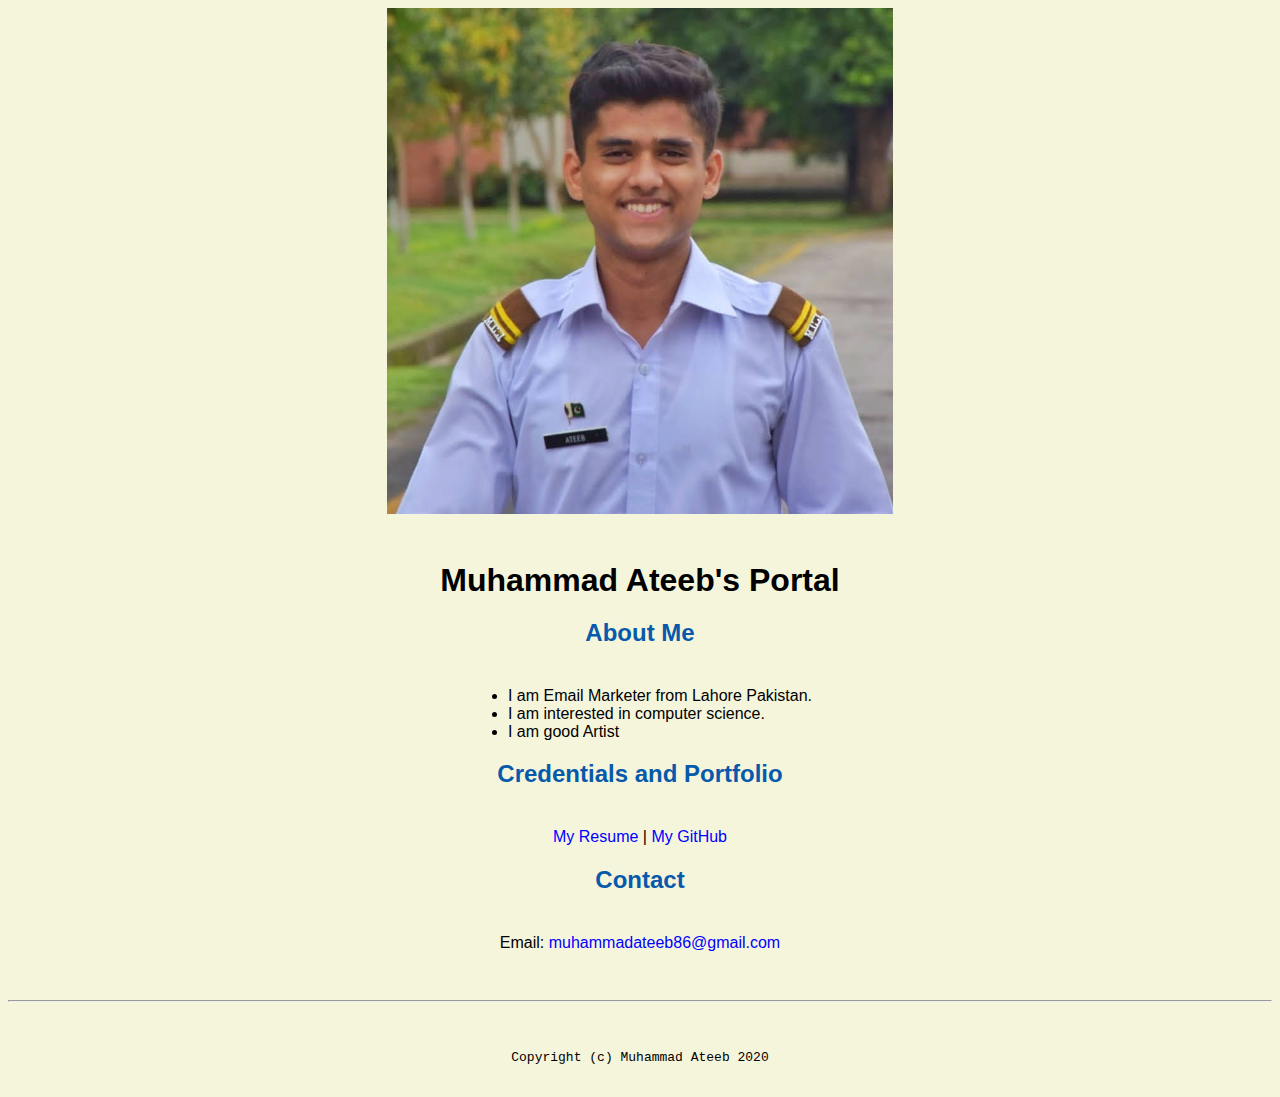
<file: index.html>
<html lang="en">

  <header>
    <title>Muhammad Ateeb's Portal</title>
    <link rel="stylesheet" href="/css/master.css">
    <link rel="faviconIcon" href="favicon.ico"type="image/x-icon">
    <link rel="shortcut" href="favicon.ico"type="image/x-icon">
    <meta name="viewport" content="width=device-width, initial scale=1, shrink-to-fit=no">
    <meta name="name" content="Muhamamd Ateeb's Portal">
    
  </header>

  <body>
    <img src="/images/Ateeb.jpg" width="40%" alt="banner">
    <h1>Muhammad Ateeb's Portal</h1>
    <h2>About Me</h2>
    <ul>
      <li>I am Email Marketer from Lahore Pakistan.</li>
      <li>I am interested in computer science.</li>
      <li>I am good Artist</li>
    </ul>
    <h2>Credentials and Portfolio</h2>

    <p><a href="resume.html">My Resume</a> | <a href="https://github.com/muhammadateeb86">My GitHub</a></p>
    <h2>Contact</h2>

    <p>Email: <a href="mailto:muhammadateeb86@gmail.com">muhammadateeb86@gmail.com</a></p>


  </body>

  <footer>
    <hr>
    <code>Copyright (c) Muhammad Ateeb 2020</code>

  </footer>

</html>
</file>
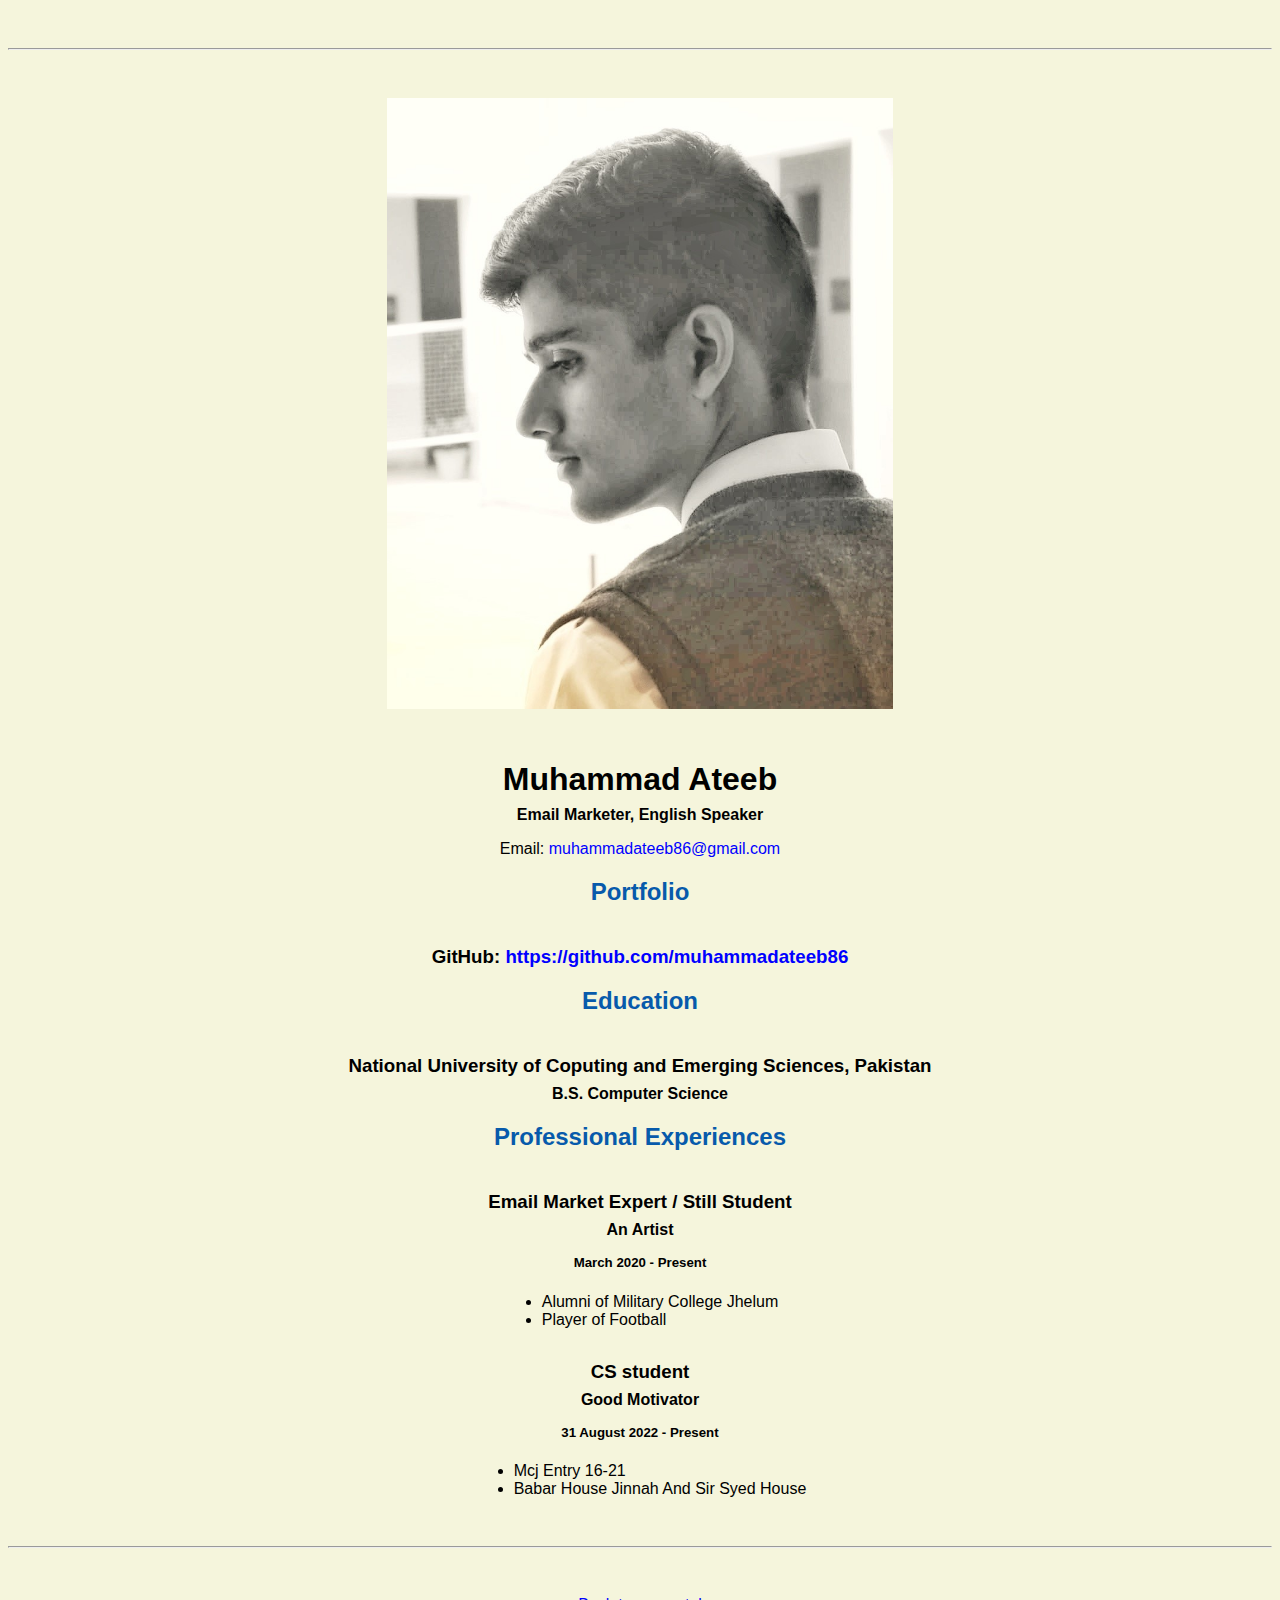
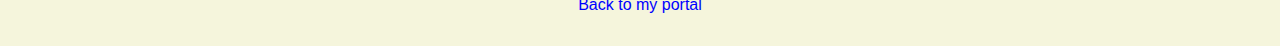
<file: resume.html>
<!doctype html>

<!-- this is a comment for human! -->

<html lang="en">

  <header>
    <title>Muhammad Ateeb's Resume</title>
    <link rel="stylesheet" href="/css/master.css">
    <link rel="faviconIcon" href="favicon.ico"type="image/x-icon">
    <link rel="shortcut" href="favicon.ico"type="image/x-icon">
    <meta name="viewport" content="width=device-width, initial scale=1, shrink-to-fit=no">
    <meta name="name" content="Muhamamd Ateeb's Portal">
    
  </header>

  <body>
    <hr>

    <img src="/images/aa.jpg" alt="image" width="40%">

    <h1>Muhammad Ateeb</h1>
    <h4>Email Marketer, English Speaker</h4>

    <p>Email: <a href="mailto:muhammadateeb86@gmail.com" target="_blank">muhammadateeb86@gmail.com</a></p>
    <!-- don't post physical address, personal phone number or other personal information on the web! -->

    <h2>Portfolio</h2>
      <h3>GitHub: <a href="https://github.com/muhammadateeb86" target="_blank">https://github.com/muhammadateeb86</a></h3>

    <h2>Education</h2>

    <h3>National University of Coputing and Emerging Sciences, Pakistan</h3>
    <h4>B.S. Computer Science</h4>

    <h2>Professional Experiences</h2>

    <h3>Email Market Expert / Still Student</h3>
    <h4>An Artist </h4>
    <h5>March 2020 - Present</h5>
      <ul>
        <li>Alumni of Military College Jhelum</li>
        <li>Player of Football</li>
      </ul>

    <h3>CS student</h3>
    <h4>Good Motivator</h4>
    <h5>31 August 2022 - Present</h5>
      <ul>
        <li>Mcj Entry 16-21</li>
        <li>Babar House Jinnah And Sir Syed House </li>
      </ul>
  </body>

  <footer>
  <hr>
  <p><a href="index.html">Back to my portal</a><p>
  </footer>

</html>
</file>
<file: css/master.css>
/* Cascading stylesheet for the website */

/* Text inside these asterisks and slashes are comments for human */

a {
    color: blue;/* set the text color to blue here */
    text-decoration: none; /* This means we do not want hyperlinks to be underlined */
  }

  a:hover {
    color: red;/* set the text color to red here */
    text-decoration: none; /* This means we do not want hyperlinks to be underlined */
  }

  body {
    background-color:beige;/* set the background color here */
    color: black;/* set the text color to black here */
    font-family: Arial, Helvetica, sans-serif;/* set the font here */
    text-align: center;/* set the text alignment here */
   }

  footer {
    margin-top: 2rem;
    margin-bottom: 2rem;
  }

  h1 {
    margin-bottom: 0.5rem;
    margin-top: 3rem;
   }

  h2 {
    color: #075AAB;/* set the text color of to #075AAB here */
    margin-bottom: 2.5rem;
    margin-bottom: 2.5rem;
   }

  h3 {
    margin-bottom: 0;
    margin-top: 2rem;
  }

  h4 {
    margin-bottom: 1rem;
    margin-top: 0.5rem;
  }

  h5 {
    margin-top: 0.5rem;
  }

  hr {
    margin-bottom: 3rem;
    margin-top: 3rem;
  }

  /* this controls how the bullet points in the resume page looks */
  ul {
    display: table;
    margin: 0 auto;
    text-align:left;
  }
</file>
